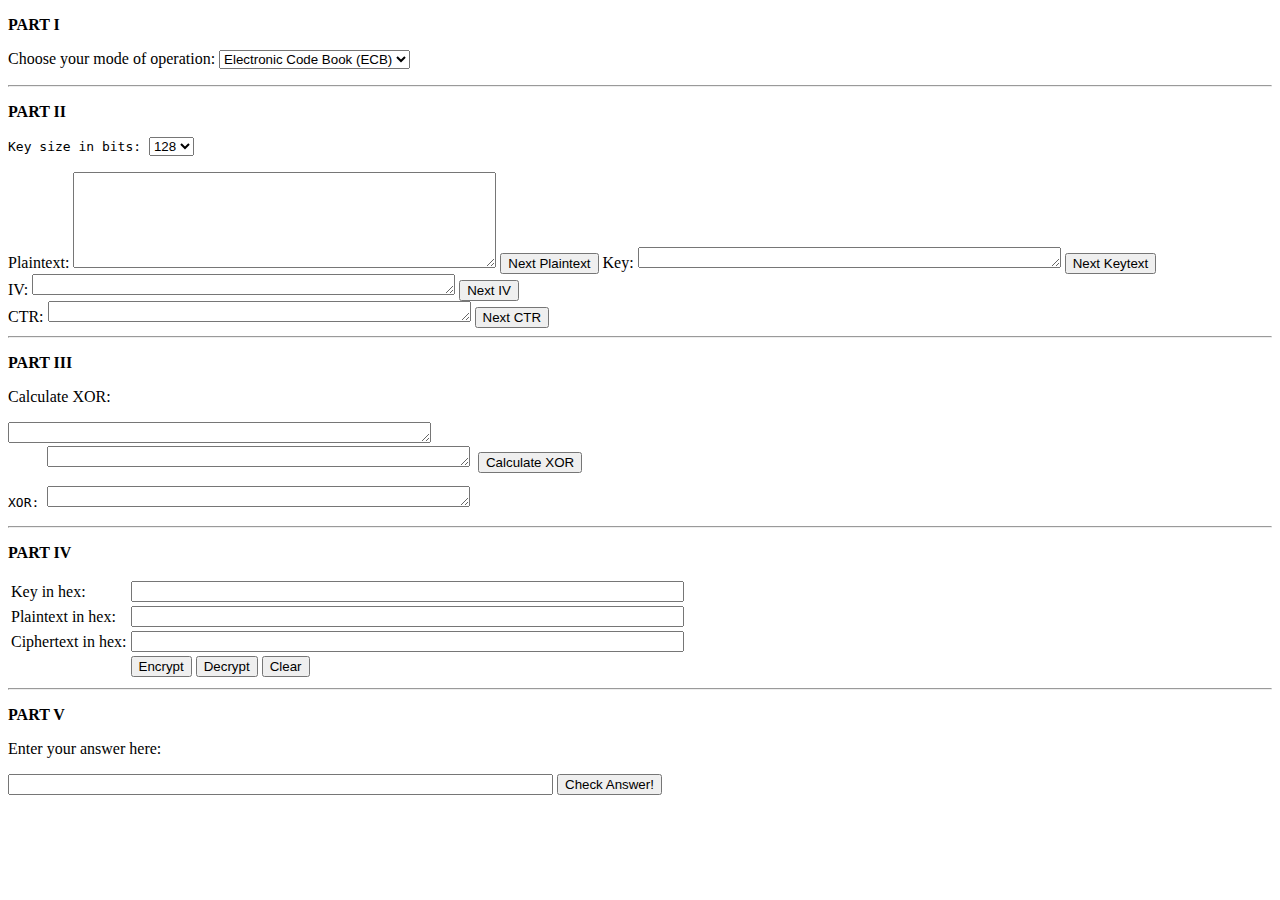
<file: simulation/index.html>
<!DOCTYPE html>
<html>
<head>
	<!-- Add CSS at the head of HTML file -->
    <link rel="stylesheet" href="./css/main.css">
</head>
<body>
		<!-- Your code goes here-->

<p><b>PART I</b></p>
                            <form name="aestest">
                                <p>Choose your mode of operation:
                                    <select id="select_mode" name="select_mode" onchange="selectMode();" size="1">
                                        <option selected="selected" value="ecb">Electronic Code Book (ECB)</option>
                                        <option value="cbc">Cipher Block Chaining</option>
                                        <option value="ofb">Output Feedback</option>
                                        <option value="ctr">Counter mode</option>
                                    </select>
                                </p>
                                <hr/>
                                <p><b>PART II</b></p>
                                <p></p><pre>Key size in bits: <select id="keySize" name="keySize"><option selected="selected" value="128">128</option><option value="192">192</option><option value="256">256</option></select></pre>
                                <p></p>
                                Plaintext:
                                <textarea cols="50" id="plainarea" name="plainarea" readonly="readonly" rows="6"></textarea>
                                <input name="changePlainText" onclick="nextPlainText()" type="button" value="Next Plaintext"/> Key:
                                <textarea cols="50" id="keyarea" name="keyarea" readonly="readonly" rows="1"></textarea>
                                <input name="changeKey" onclick="nextKey()" type="button" value="Next Keytext"/>
                                <div id="ivtext">
                                    IV:
                                    <textarea cols="50" id="iv" name="iv" readonly="readonly" rows="1"></textarea>
                                    <input name="changeIV" onclick="nextIV()" type="button" value="Next IV"/> </div>
                                <div id="ctrtext">
                                    CTR:
                                    <textarea cols="50" id="ctr" name="ctr" readonly="readonly" rows="1"></textarea>
                                    <input name="changeCTR" onclick="nextCTR()" type="button" value="Next CTR"/> </div>
                                <div id="calculateXor">
                                    <hr/>
                                    <p><b>PART III</b></p>
                                    <p>Calculate XOR:</p><pre><textarea cols="50" id="num1" name="num1" rows="1"></textarea>
     <textarea cols="50" id="num2" name="num2" rows="1"></textarea> <input name="calculateXOR" onclick="displayXOR()" type="button" value="Calculate XOR"/>
<p>XOR: <textarea cols="50" id="xor" name="xor" readonly="readonly" rows="1"></textarea></p></pre>
                                    <p></p>
                                </div>
                                <hr/>
                                <p><b>PART IV</b></p>
                                <table>
                                    <tbody>
                                        <tr>
                                            <td>Key in hex: </td>
                                            <td>
                                                <input name="key" size="66" type="text"/>
                                            </td>
                                        </tr>
                                        <tr>
                                            <td>Plaintext in hex: </td>
                                            <td>
                                                <input name="plaintext" size="66" type="text"/>
                                            </td>
                                        </tr>
                                        <tr>
                                            <td>Ciphertext in hex: </td>
                                            <td>
                                                <input name="ciphertext" size="66" type="text"/>
                                            </td>
                                        </tr>
                                        <tr>
                                            <td> </td>
                                            <td>
                                                <input onclick="doEncryption()" type="button" value="Encrypt"/>
                                                <input onclick="doDecryption()" type="button" value="Decrypt"/>
                                                <input type="reset" value="Clear"/>
                                            </td>
                                        </tr>
                                    </tbody>
                                </table>
                            </form>
                            <hr/>
                            <p><b>PART V</b></p>
                            <p>Enter your answer here:</p>
                            <p>
                                <input id="userans" size="65" type="text"/>
                                <input onclick="checkAnswer();" type="button" value="Check Answer!"/>
                            </p>


	<!-- Add JS at the bottom of HTML file --> 
        <script src="js/aes-enc.js" type="application/javascript"></script>
        <script src="js/aes-dec.js" type="application/javascript"></script>
        <script src="js/aes-test.js" type="application/javascript"></script>
        <script src="js/aes.js" type="application/javascript"></script>

<script src="../assets/js/iframeResize.js"></script></body>
</html>
</file>
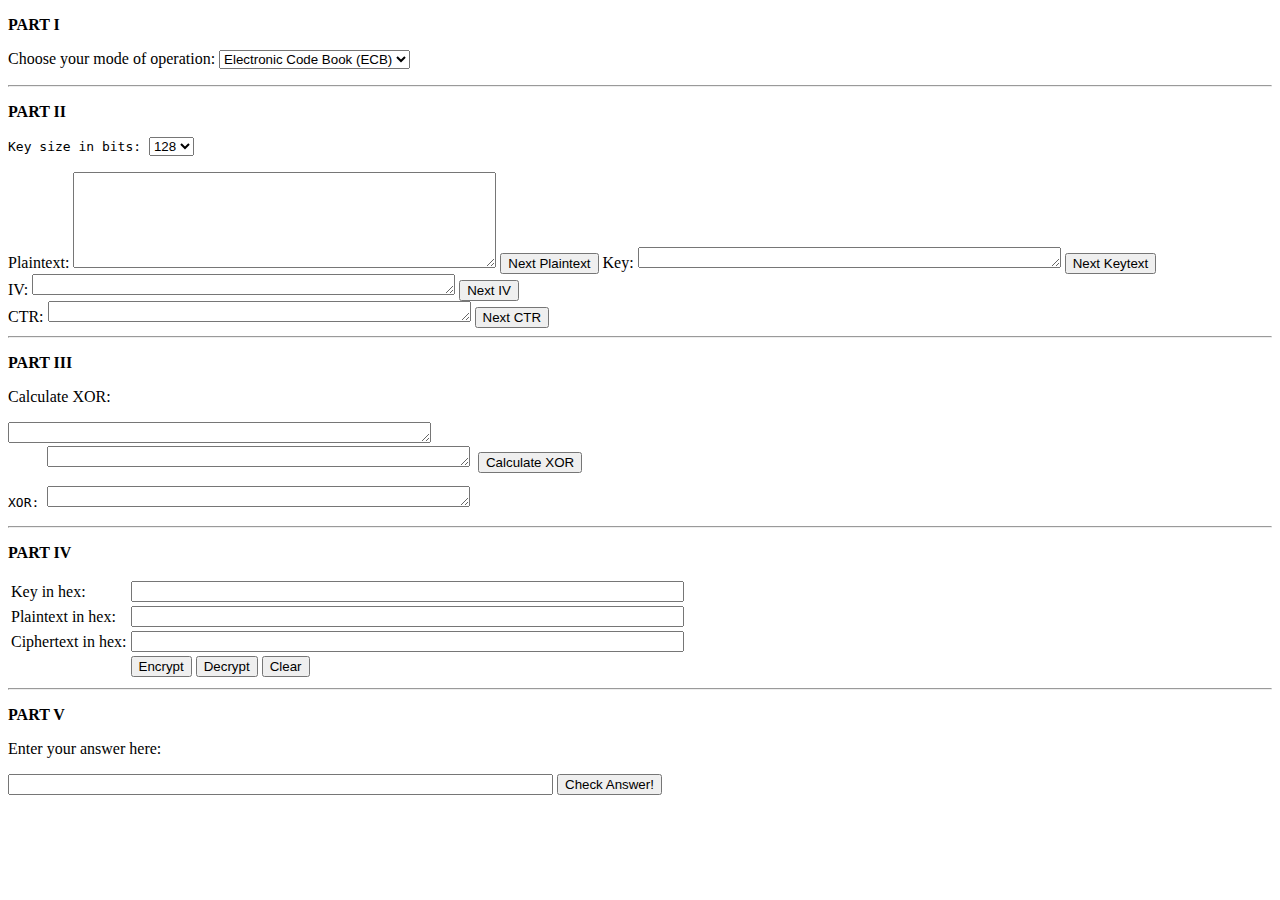
<file: experiment/simulation/index.html>
<!DOCTYPE html>
<html>
<head>
	<!-- Add CSS at the head of HTML file -->
    <link rel="stylesheet" href="./css/main.css">
</head>
<body>
		<!-- Your code goes here-->

<p><b>PART I</b></p>
                            <form name="aestest">
                                <p>Choose your mode of operation:
                                    <select id="select_mode" name="select_mode" onchange="selectMode();" size="1">
                                        <option selected="selected" value="ecb">Electronic Code Book (ECB)</option>
                                        <option value="cbc">Cipher Block Chaining</option>
                                        <option value="ofb">Output Feedback</option>
                                        <option value="ctr">Counter mode</option>
                                    </select>
                                </p>
                                <hr/>
                                <p><b>PART II</b></p>
                                <p></p><pre>Key size in bits: <select id="keySize" name="keySize"><option selected="selected" value="128">128</option><option value="192">192</option><option value="256">256</option></select></pre>
                                <p></p>
                                Plaintext:
                                <textarea cols="50" id="plainarea" name="plainarea" readonly="readonly" rows="6"></textarea>
                                <input name="changePlainText" onclick="nextPlainText()" type="button" value="Next Plaintext"/> Key:
                                <textarea cols="50" id="keyarea" name="keyarea" readonly="readonly" rows="1"></textarea>
                                <input name="changeKey" onclick="nextKey()" type="button" value="Next Keytext"/>
                                <div id="ivtext">
                                    IV:
                                    <textarea cols="50" id="iv" name="iv" readonly="readonly" rows="1"></textarea>
                                    <input name="changeIV" onclick="nextIV()" type="button" value="Next IV"/> </div>
                                <div id="ctrtext">
                                    CTR:
                                    <textarea cols="50" id="ctr" name="ctr" readonly="readonly" rows="1"></textarea>
                                    <input name="changeCTR" onclick="nextCTR()" type="button" value="Next CTR"/> </div>
                                <div id="calculateXor">
                                    <hr/>
                                    <p><b>PART III</b></p>
                                    <p>Calculate XOR:</p><pre><textarea cols="50" id="num1" name="num1" rows="1"></textarea>
     <textarea cols="50" id="num2" name="num2" rows="1"></textarea> <input name="calculateXOR" onclick="displayXOR()" type="button" value="Calculate XOR"/>
<p>XOR: <textarea cols="50" id="xor" name="xor" readonly="readonly" rows="1"></textarea></p></pre>
                                    <p></p>
                                </div>
                                <hr/>
                                <p><b>PART IV</b></p>
                                <table>
                                    <tbody>
                                        <tr>
                                            <td>Key in hex: </td>
                                            <td>
                                                <input name="key" size="66" type="text"/>
                                            </td>
                                        </tr>
                                        <tr>
                                            <td>Plaintext in hex: </td>
                                            <td>
                                                <input name="plaintext" size="66" type="text"/>
                                            </td>
                                        </tr>
                                        <tr>
                                            <td>Ciphertext in hex: </td>
                                            <td>
                                                <input name="ciphertext" size="66" type="text"/>
                                            </td>
                                        </tr>
                                        <tr>
                                            <td> </td>
                                            <td>
                                                <input onclick="doEncryption()" type="button" value="Encrypt"/>
                                                <input onclick="doDecryption()" type="button" value="Decrypt"/>
                                                <input type="reset" value="Clear"/>
                                            </td>
                                        </tr>
                                    </tbody>
                                </table>
                            </form>
                            <hr/>
                            <p><b>PART V</b></p>
                            <p>Enter your answer here:</p>
                            <p>
                                <input id="userans" size="65" type="text"/>
                                <input onclick="checkAnswer();" type="button" value="Check Answer!"/>
                            </p>


	<!-- Add JS at the bottom of HTML file --> 
        <script src="js/aes-enc.js" type="application/javascript"></script>
        <script src="js/aes-dec.js" type="application/javascript"></script>
        <script src="js/aes-test.js" type="application/javascript"></script>
        <script src="js/aes.js" type="application/javascript"></script>

</body>
</html>
</file>
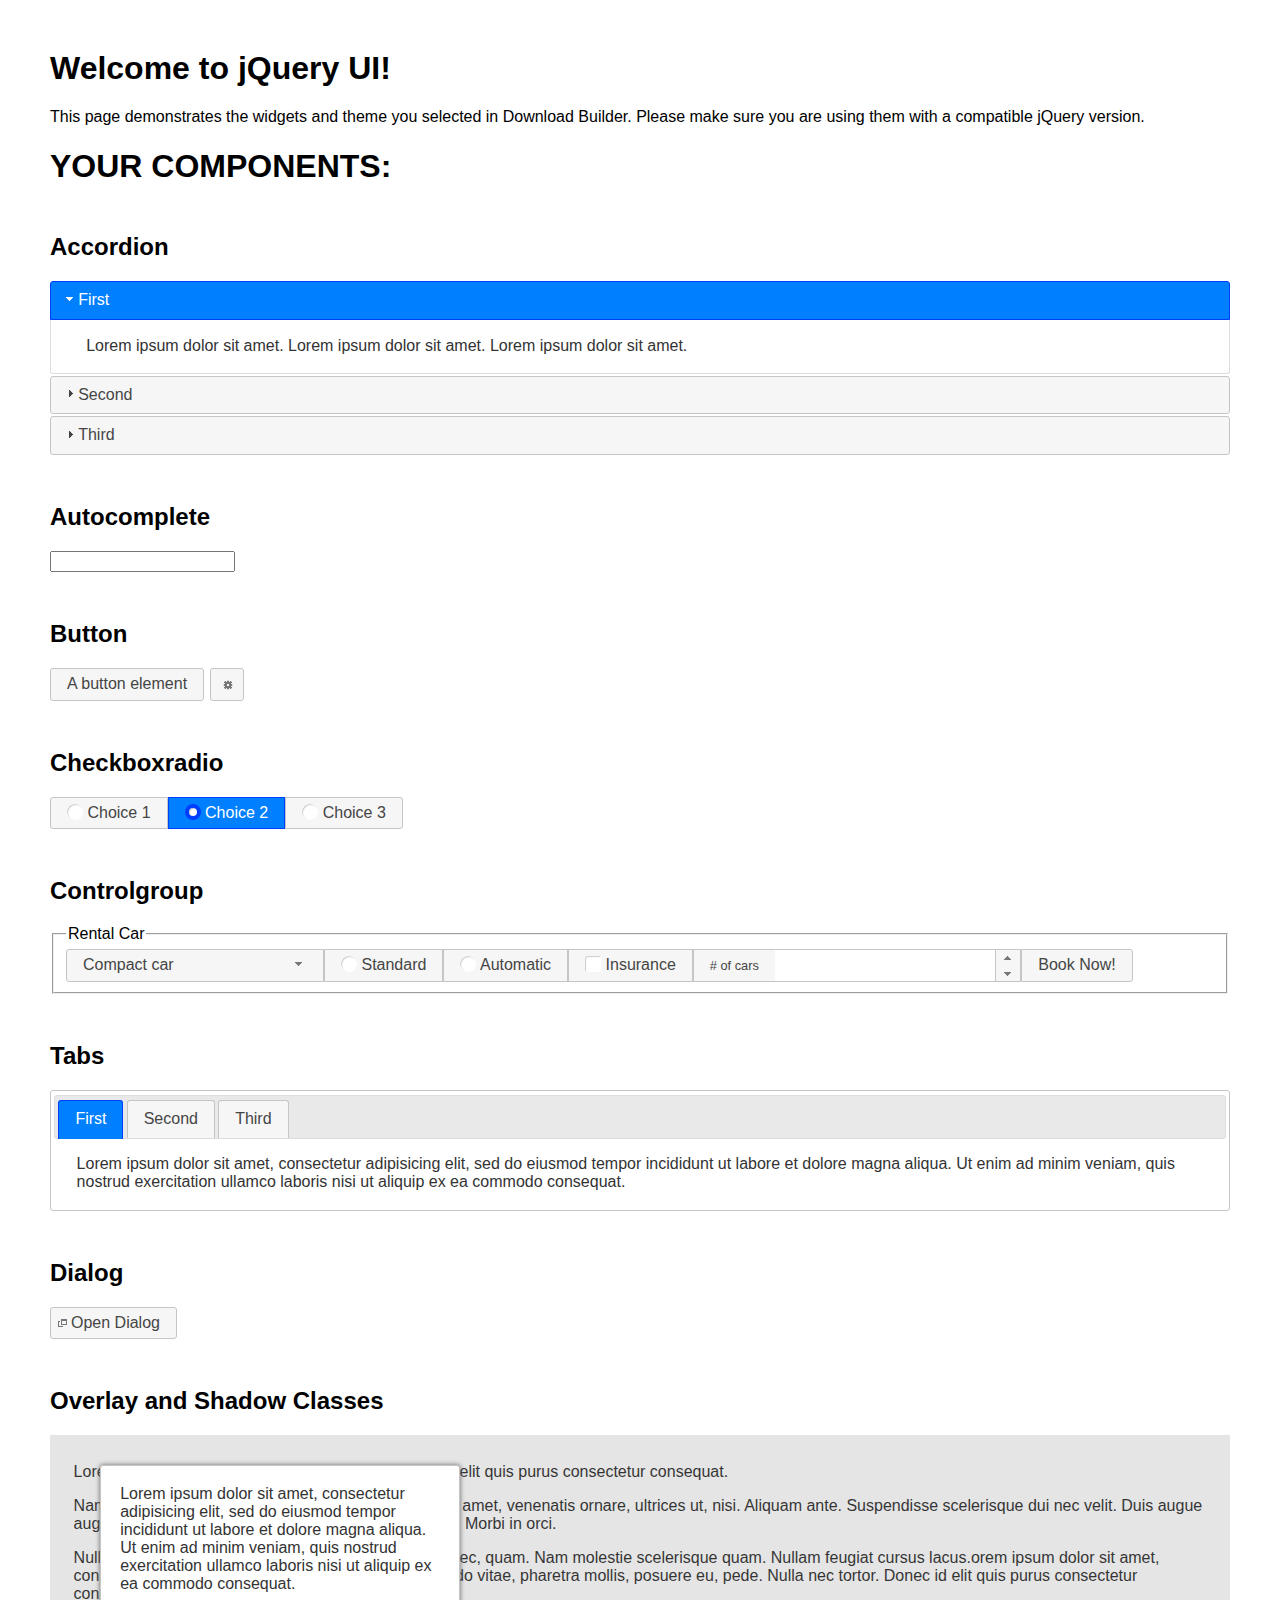
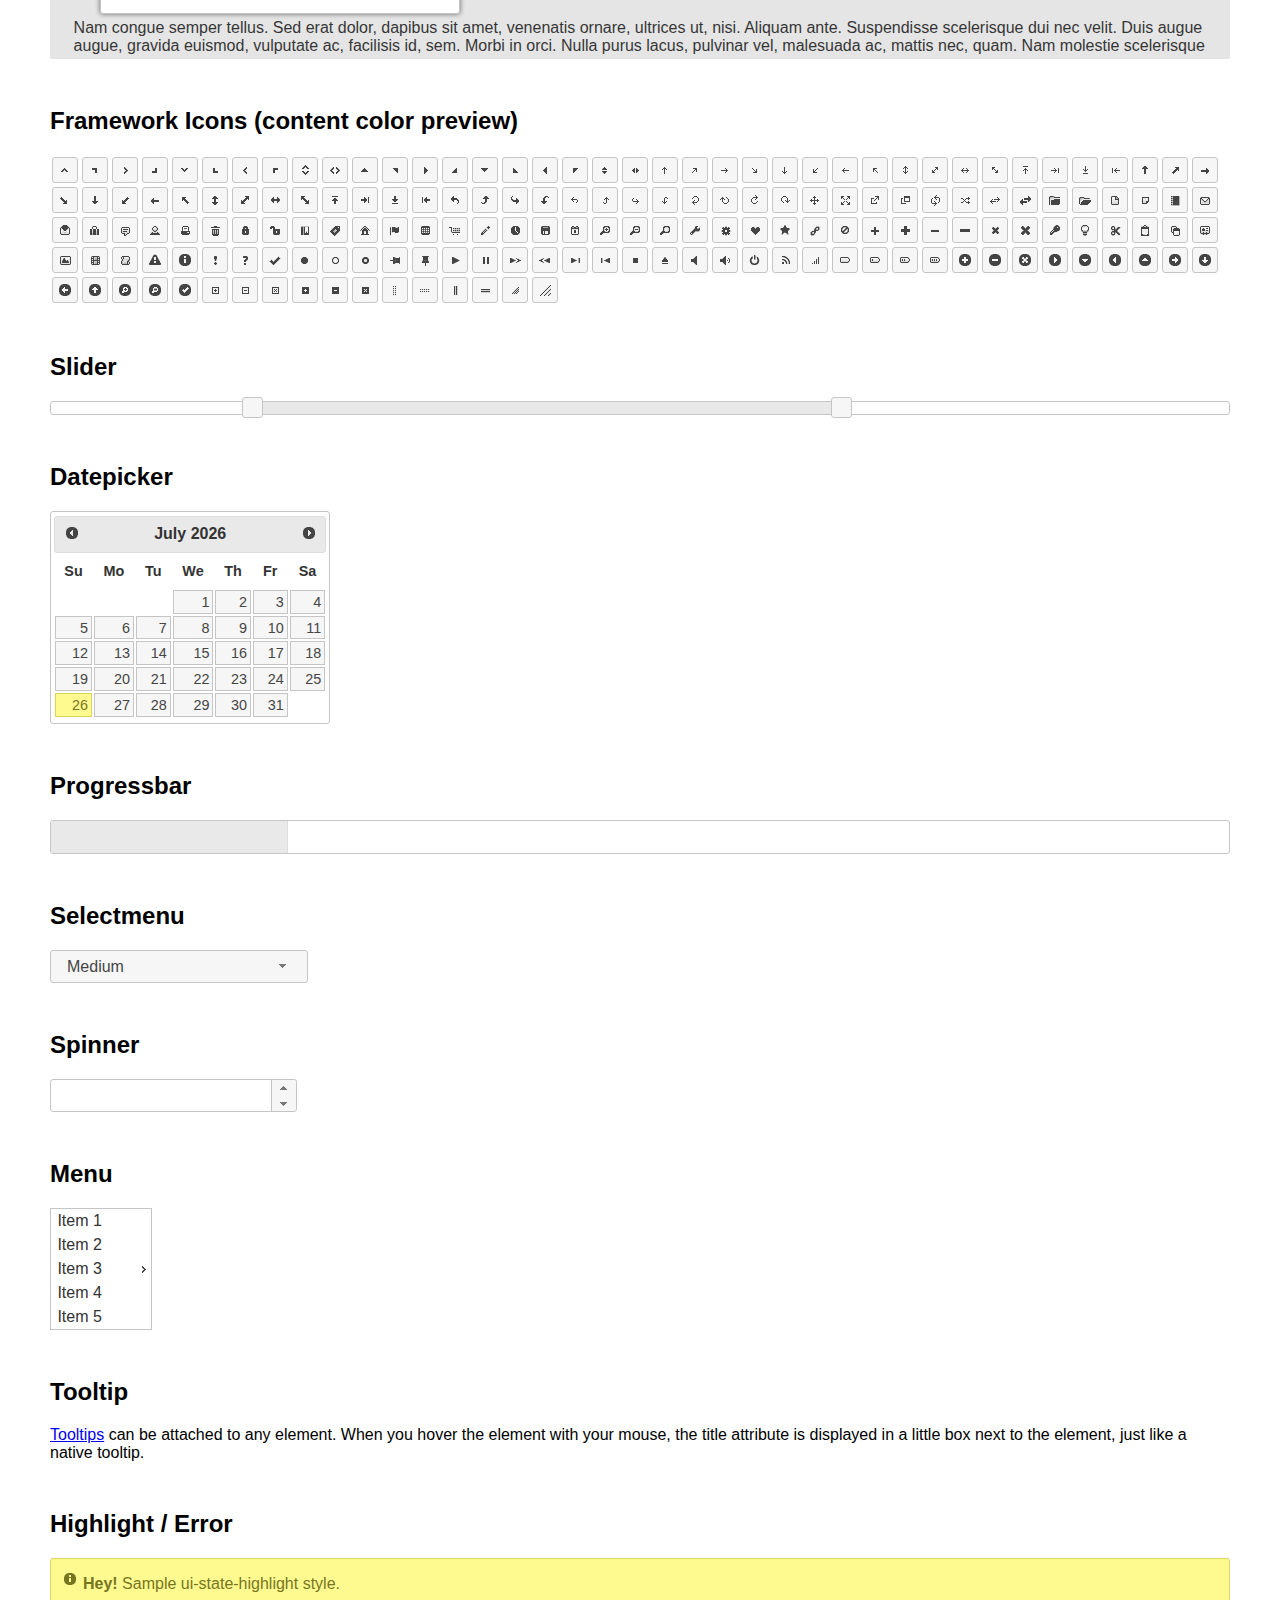
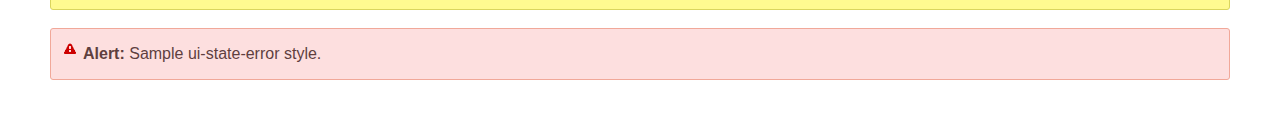
<file: assets/plugins/jquery-ui-1.12.1.custom/index.html>
<!doctype html>
<html lang="us">
<head>
	<meta charset="utf-8">
	<title>jQuery UI Example Page</title>
	<link href="jquery-ui.css" rel="stylesheet">
	<style>
	body{
		font-family: "Trebuchet MS", sans-serif;
		margin: 50px;
	}
	.demoHeaders {
		margin-top: 2em;
	}
	#dialog-link {
		padding: .4em 1em .4em 20px;
		text-decoration: none;
		position: relative;
	}
	#dialog-link span.ui-icon {
		margin: 0 5px 0 0;
		position: absolute;
		left: .2em;
		top: 50%;
		margin-top: -8px;
	}
	#icons {
		margin: 0;
		padding: 0;
	}
	#icons li {
		margin: 2px;
		position: relative;
		padding: 4px 0;
		cursor: pointer;
		float: left;
		list-style: none;
	}
	#icons span.ui-icon {
		float: left;
		margin: 0 4px;
	}
	.fakewindowcontain .ui-widget-overlay {
		position: absolute;
	}
	select {
		width: 200px;
	}
	</style>
</head>
<body>

<h1>Welcome to jQuery UI!</h1>

<div class="ui-widget">
	<p>This page demonstrates the widgets and theme you selected in Download Builder. Please make sure you are using them with a compatible jQuery version.</p>
</div>

<h1>YOUR COMPONENTS:</h1>


<!-- Accordion -->
<h2 class="demoHeaders">Accordion</h2>
<div id="accordion">
	<h3>First</h3>
	<div>Lorem ipsum dolor sit amet. Lorem ipsum dolor sit amet. Lorem ipsum dolor sit amet.</div>
	<h3>Second</h3>
	<div>Phasellus mattis tincidunt nibh.</div>
	<h3>Third</h3>
	<div>Nam dui erat, auctor a, dignissim quis.</div>
</div>



<!-- Autocomplete -->
<h2 class="demoHeaders">Autocomplete</h2>
<div>
	<input id="autocomplete" title="type &quot;a&quot;">
</div>



<!-- Button -->
<h2 class="demoHeaders">Button</h2>
<button id="button">A button element</button>
<button id="button-icon">An icon-only button</button>



<!-- Checkboxradio -->
<h2 class="demoHeaders">Checkboxradio</h2>
<form style="margin-top: 1em;">
	<div id="radioset">
		<input type="radio" id="radio1" name="radio"><label for="radio1">Choice 1</label>
		<input type="radio" id="radio2" name="radio" checked="checked"><label for="radio2">Choice 2</label>
		<input type="radio" id="radio3" name="radio"><label for="radio3">Choice 3</label>
	</div>
</form>



<!-- Controlgroup -->
<h2 class="demoHeaders">Controlgroup</h2>
<fieldset>
	<legend>Rental Car</legend>
	<div id="controlgroup">
		<select id="car-type">
			<option>Compact car</option>
			<option>Midsize car</option>
			<option>Full size car</option>
			<option>SUV</option>
			<option>Luxury</option>
			<option>Truck</option>
			<option>Van</option>
		</select>
		<label for="transmission-standard">Standard</label>
		<input type="radio" name="transmission" id="transmission-standard">
		<label for="transmission-automatic">Automatic</label>
		<input type="radio" name="transmission" id="transmission-automatic">
		<label for="insurance">Insurance</label>
		<input type="checkbox" name="insurance" id="insurance">
		<label for="horizontal-spinner" class="ui-controlgroup-label"># of cars</label>
		<input id="horizontal-spinner" class="ui-spinner-input">
		<button>Book Now!</button>
	</div>
</fieldset>



<!-- Tabs -->
<h2 class="demoHeaders">Tabs</h2>
<div id="tabs">
	<ul>
		<li><a href="#tabs-1">First</a></li>
		<li><a href="#tabs-2">Second</a></li>
		<li><a href="#tabs-3">Third</a></li>
	</ul>
	<div id="tabs-1">Lorem ipsum dolor sit amet, consectetur adipisicing elit, sed do eiusmod tempor incididunt ut labore et dolore magna aliqua. Ut enim ad minim veniam, quis nostrud exercitation ullamco laboris nisi ut aliquip ex ea commodo consequat.</div>
	<div id="tabs-2">Phasellus mattis tincidunt nibh. Cras orci urna, blandit id, pretium vel, aliquet ornare, felis. Maecenas scelerisque sem non nisl. Fusce sed lorem in enim dictum bibendum.</div>
	<div id="tabs-3">Nam dui erat, auctor a, dignissim quis, sollicitudin eu, felis. Pellentesque nisi urna, interdum eget, sagittis et, consequat vestibulum, lacus. Mauris porttitor ullamcorper augue.</div>
</div>



<h2 class="demoHeaders">Dialog</h2>
<p>
	<button id="dialog-link" class="ui-button ui-corner-all ui-widget">
		<span class="ui-icon ui-icon-newwin"></span>Open Dialog
	</button>
</p>

<h2 class="demoHeaders">Overlay and Shadow Classes</h2>
<div style="position: relative; width: 96%; height: 200px; padding:1% 2%; overflow:hidden;" class="fakewindowcontain">
	<p>Lorem ipsum dolor sit amet,  Nulla nec tortor. Donec id elit quis purus consectetur consequat. </p><p>Nam congue semper tellus. Sed erat dolor, dapibus sit amet, venenatis ornare, ultrices ut, nisi. Aliquam ante. Suspendisse scelerisque dui nec velit. Duis augue augue, gravida euismod, vulputate ac, facilisis id, sem. Morbi in orci. </p><p>Nulla purus lacus, pulvinar vel, malesuada ac, mattis nec, quam. Nam molestie scelerisque quam. Nullam feugiat cursus lacus.orem ipsum dolor sit amet, consectetur adipiscing elit. Donec libero risus, commodo vitae, pharetra mollis, posuere eu, pede. Nulla nec tortor. Donec id elit quis purus consectetur consequat. </p><p>Nam congue semper tellus. Sed erat dolor, dapibus sit amet, venenatis ornare, ultrices ut, nisi. Aliquam ante. Suspendisse scelerisque dui nec velit. Duis augue augue, gravida euismod, vulputate ac, facilisis id, sem. Morbi in orci. Nulla purus lacus, pulvinar vel, malesuada ac, mattis nec, quam. Nam molestie scelerisque quam. </p><p>Nullam feugiat cursus lacus.orem ipsum dolor sit amet, consectetur adipiscing elit. Donec libero risus, commodo vitae, pharetra mollis, posuere eu, pede. Nulla nec tortor. Donec id elit quis purus consectetur consequat. Nam congue semper tellus. Sed erat dolor, dapibus sit amet, venenatis ornare, ultrices ut, nisi. Aliquam ante. </p><p>Suspendisse scelerisque dui nec velit. Duis augue augue, gravida euismod, vulputate ac, facilisis id, sem. Morbi in orci. Nulla purus lacus, pulvinar vel, malesuada ac, mattis nec, quam. Nam molestie scelerisque quam. Nullam feugiat cursus lacus.orem ipsum dolor sit amet, consectetur adipiscing elit. Donec libero risus, commodo vitae, pharetra mollis, posuere eu, pede. Nulla nec tortor. Donec id elit quis purus consectetur consequat. Nam congue semper tellus. Sed erat dolor, dapibus sit amet, venenatis ornare, ultrices ut, nisi. </p>

	<!-- ui-dialog -->
	<div class="ui-widget-overlay ui-front"></div>
	<div style="position: absolute; width: 320px; left: 50px; top: 30px; padding: 1.2em" class="ui-widget ui-front ui-widget-content ui-corner-all ui-widget-shadow">
		Lorem ipsum dolor sit amet, consectetur adipisicing elit, sed do eiusmod tempor incididunt ut labore et dolore magna aliqua. Ut enim ad minim veniam, quis nostrud exercitation ullamco laboris nisi ut aliquip ex ea commodo consequat.
	</div>

</div>

<!-- ui-dialog -->
<div id="dialog" title="Dialog Title">
	<p>Lorem ipsum dolor sit amet, consectetur adipisicing elit, sed do eiusmod tempor incididunt ut labore et dolore magna aliqua. Ut enim ad minim veniam, quis nostrud exercitation ullamco laboris nisi ut aliquip ex ea commodo consequat.</p>
</div>



<h2 class="demoHeaders">Framework Icons (content color preview)</h2>
<ul id="icons" class="ui-widget ui-helper-clearfix">
	<li class="ui-state-default ui-corner-all" title=".ui-icon-caret-1-n"><span class="ui-icon ui-icon-caret-1-n"></span></li>
	<li class="ui-state-default ui-corner-all" title=".ui-icon-caret-1-ne"><span class="ui-icon ui-icon-caret-1-ne"></span></li>
	<li class="ui-state-default ui-corner-all" title=".ui-icon-caret-1-e"><span class="ui-icon ui-icon-caret-1-e"></span></li>
	<li class="ui-state-default ui-corner-all" title=".ui-icon-caret-1-se"><span class="ui-icon ui-icon-caret-1-se"></span></li>
	<li class="ui-state-default ui-corner-all" title=".ui-icon-caret-1-s"><span class="ui-icon ui-icon-caret-1-s"></span></li>
	<li class="ui-state-default ui-corner-all" title=".ui-icon-caret-1-sw"><span class="ui-icon ui-icon-caret-1-sw"></span></li>
	<li class="ui-state-default ui-corner-all" title=".ui-icon-caret-1-w"><span class="ui-icon ui-icon-caret-1-w"></span></li>
	<li class="ui-state-default ui-corner-all" title=".ui-icon-caret-1-nw"><span class="ui-icon ui-icon-caret-1-nw"></span></li>
	<li class="ui-state-default ui-corner-all" title=".ui-icon-caret-2-n-s"><span class="ui-icon ui-icon-caret-2-n-s"></span></li>
	<li class="ui-state-default ui-corner-all" title=".ui-icon-caret-2-e-w"><span class="ui-icon ui-icon-caret-2-e-w"></span></li>
	<li class="ui-state-default ui-corner-all" title=".ui-icon-triangle-1-n"><span class="ui-icon ui-icon-triangle-1-n"></span></li>
	<li class="ui-state-default ui-corner-all" title=".ui-icon-triangle-1-ne"><span class="ui-icon ui-icon-triangle-1-ne"></span></li>
	<li class="ui-state-default ui-corner-all" title=".ui-icon-triangle-1-e"><span class="ui-icon ui-icon-triangle-1-e"></span></li>
	<li class="ui-state-default ui-corner-all" title=".ui-icon-triangle-1-se"><span class="ui-icon ui-icon-triangle-1-se"></span></li>
	<li class="ui-state-default ui-corner-all" title=".ui-icon-triangle-1-s"><span class="ui-icon ui-icon-triangle-1-s"></span></li>
	<li class="ui-state-default ui-corner-all" title=".ui-icon-triangle-1-sw"><span class="ui-icon ui-icon-triangle-1-sw"></span></li>
	<li class="ui-state-default ui-corner-all" title=".ui-icon-triangle-1-w"><span class="ui-icon ui-icon-triangle-1-w"></span></li>
	<li class="ui-state-default ui-corner-all" title=".ui-icon-triangle-1-nw"><span class="ui-icon ui-icon-triangle-1-nw"></span></li>
	<li class="ui-state-default ui-corner-all" title=".ui-icon-triangle-2-n-s"><span class="ui-icon ui-icon-triangle-2-n-s"></span></li>
	<li class="ui-state-default ui-corner-all" title=".ui-icon-triangle-2-e-w"><span class="ui-icon ui-icon-triangle-2-e-w"></span></li>
	<li class="ui-state-default ui-corner-all" title=".ui-icon-arrow-1-n"><span class="ui-icon ui-icon-arrow-1-n"></span></li>
	<li class="ui-state-default ui-corner-all" title=".ui-icon-arrow-1-ne"><span class="ui-icon ui-icon-arrow-1-ne"></span></li>
	<li class="ui-state-default ui-corner-all" title=".ui-icon-arrow-1-e"><span class="ui-icon ui-icon-arrow-1-e"></span></li>
	<li class="ui-state-default ui-corner-all" title=".ui-icon-arrow-1-se"><span class="ui-icon ui-icon-arrow-1-se"></span></li>
	<li class="ui-state-default ui-corner-all" title=".ui-icon-arrow-1-s"><span class="ui-icon ui-icon-arrow-1-s"></span></li>
	<li class="ui-state-default ui-corner-all" title=".ui-icon-arrow-1-sw"><span class="ui-icon ui-icon-arrow-1-sw"></span></li>
	<li class="ui-state-default ui-corner-all" title=".ui-icon-arrow-1-w"><span class="ui-icon ui-icon-arrow-1-w"></span></li>
	<li class="ui-state-default ui-corner-all" title=".ui-icon-arrow-1-nw"><span class="ui-icon ui-icon-arrow-1-nw"></span></li>
	<li class="ui-state-default ui-corner-all" title=".ui-icon-arrow-2-n-s"><span class="ui-icon ui-icon-arrow-2-n-s"></span></li>
	<li class="ui-state-default ui-corner-all" title=".ui-icon-arrow-2-ne-sw"><span class="ui-icon ui-icon-arrow-2-ne-sw"></span></li>
	<li class="ui-state-default ui-corner-all" title=".ui-icon-arrow-2-e-w"><span class="ui-icon ui-icon-arrow-2-e-w"></span></li>
	<li class="ui-state-default ui-corner-all" title=".ui-icon-arrow-2-se-nw"><span class="ui-icon ui-icon-arrow-2-se-nw"></span></li>
	<li class="ui-state-default ui-corner-all" title=".ui-icon-arrowstop-1-n"><span class="ui-icon ui-icon-arrowstop-1-n"></span></li>
	<li class="ui-state-default ui-corner-all" title=".ui-icon-arrowstop-1-e"><span class="ui-icon ui-icon-arrowstop-1-e"></span></li>
	<li class="ui-state-default ui-corner-all" title=".ui-icon-arrowstop-1-s"><span class="ui-icon ui-icon-arrowstop-1-s"></span></li>
	<li class="ui-state-default ui-corner-all" title=".ui-icon-arrowstop-1-w"><span class="ui-icon ui-icon-arrowstop-1-w"></span></li>
	<li class="ui-state-default ui-corner-all" title=".ui-icon-arrowthick-1-n"><span class="ui-icon ui-icon-arrowthick-1-n"></span></li>
	<li class="ui-state-default ui-corner-all" title=".ui-icon-arrowthick-1-ne"><span class="ui-icon ui-icon-arrowthick-1-ne"></span></li>
	<li class="ui-state-default ui-corner-all" title=".ui-icon-arrowthick-1-e"><span class="ui-icon ui-icon-arrowthick-1-e"></span></li>
	<li class="ui-state-default ui-corner-all" title=".ui-icon-arrowthick-1-se"><span class="ui-icon ui-icon-arrowthick-1-se"></span></li>
	<li class="ui-state-default ui-corner-all" title=".ui-icon-arrowthick-1-s"><span class="ui-icon ui-icon-arrowthick-1-s"></span></li>
	<li class="ui-state-default ui-corner-all" title=".ui-icon-arrowthick-1-sw"><span class="ui-icon ui-icon-arrowthick-1-sw"></span></li>
	<li class="ui-state-default ui-corner-all" title=".ui-icon-arrowthick-1-w"><span class="ui-icon ui-icon-arrowthick-1-w"></span></li>
	<li class="ui-state-default ui-corner-all" title=".ui-icon-arrowthick-1-nw"><span class="ui-icon ui-icon-arrowthick-1-nw"></span></li>
	<li class="ui-state-default ui-corner-all" title=".ui-icon-arrowthick-2-n-s"><span class="ui-icon ui-icon-arrowthick-2-n-s"></span></li>
	<li class="ui-state-default ui-corner-all" title=".ui-icon-arrowthick-2-ne-sw"><span class="ui-icon ui-icon-arrowthick-2-ne-sw"></span></li>
	<li class="ui-state-default ui-corner-all" title=".ui-icon-arrowthick-2-e-w"><span class="ui-icon ui-icon-arrowthick-2-e-w"></span></li>
	<li class="ui-state-default ui-corner-all" title=".ui-icon-arrowthick-2-se-nw"><span class="ui-icon ui-icon-arrowthick-2-se-nw"></span></li>
	<li class="ui-state-default ui-corner-all" title=".ui-icon-arrowthickstop-1-n"><span class="ui-icon ui-icon-arrowthickstop-1-n"></span></li>
	<li class="ui-state-default ui-corner-all" title=".ui-icon-arrowthickstop-1-e"><span class="ui-icon ui-icon-arrowthickstop-1-e"></span></li>
	<li class="ui-state-default ui-corner-all" title=".ui-icon-arrowthickstop-1-s"><span class="ui-icon ui-icon-arrowthickstop-1-s"></span></li>
	<li class="ui-state-default ui-corner-all" title=".ui-icon-arrowthickstop-1-w"><span class="ui-icon ui-icon-arrowthickstop-1-w"></span></li>
	<li class="ui-state-default ui-corner-all" title=".ui-icon-arrowreturnthick-1-w"><span class="ui-icon ui-icon-arrowreturnthick-1-w"></span></li>
	<li class="ui-state-default ui-corner-all" title=".ui-icon-arrowreturnthick-1-n"><span class="ui-icon ui-icon-arrowreturnthick-1-n"></span></li>
	<li class="ui-state-default ui-corner-all" title=".ui-icon-arrowreturnthick-1-e"><span class="ui-icon ui-icon-arrowreturnthick-1-e"></span></li>
	<li class="ui-state-default ui-corner-all" title=".ui-icon-arrowreturnthick-1-s"><span class="ui-icon ui-icon-arrowreturnthick-1-s"></span></li>
	<li class="ui-state-default ui-corner-all" title=".ui-icon-arrowreturn-1-w"><span class="ui-icon ui-icon-arrowreturn-1-w"></span></li>
	<li class="ui-state-default ui-corner-all" title=".ui-icon-arrowreturn-1-n"><span class="ui-icon ui-icon-arrowreturn-1-n"></span></li>
	<li class="ui-state-default ui-corner-all" title=".ui-icon-arrowreturn-1-e"><span class="ui-icon ui-icon-arrowreturn-1-e"></span></li>
	<li class="ui-state-default ui-corner-all" title=".ui-icon-arrowreturn-1-s"><span class="ui-icon ui-icon-arrowreturn-1-s"></span></li>
	<li class="ui-state-default ui-corner-all" title=".ui-icon-arrowrefresh-1-w"><span class="ui-icon ui-icon-arrowrefresh-1-w"></span></li>
	<li class="ui-state-default ui-corner-all" title=".ui-icon-arrowrefresh-1-n"><span class="ui-icon ui-icon-arrowrefresh-1-n"></span></li>
	<li class="ui-state-default ui-corner-all" title=".ui-icon-arrowrefresh-1-e"><span class="ui-icon ui-icon-arrowrefresh-1-e"></span></li>
	<li class="ui-state-default ui-corner-all" title=".ui-icon-arrowrefresh-1-s"><span class="ui-icon ui-icon-arrowrefresh-1-s"></span></li>
	<li class="ui-state-default ui-corner-all" title=".ui-icon-arrow-4"><span class="ui-icon ui-icon-arrow-4"></span></li>
	<li class="ui-state-default ui-corner-all" title=".ui-icon-arrow-4-diag"><span class="ui-icon ui-icon-arrow-4-diag"></span></li>
	<li class="ui-state-default ui-corner-all" title=".ui-icon-extlink"><span class="ui-icon ui-icon-extlink"></span></li>
	<li class="ui-state-default ui-corner-all" title=".ui-icon-newwin"><span class="ui-icon ui-icon-newwin"></span></li>
	<li class="ui-state-default ui-corner-all" title=".ui-icon-refresh"><span class="ui-icon ui-icon-refresh"></span></li>
	<li class="ui-state-default ui-corner-all" title=".ui-icon-shuffle"><span class="ui-icon ui-icon-shuffle"></span></li>
	<li class="ui-state-default ui-corner-all" title=".ui-icon-transfer-e-w"><span class="ui-icon ui-icon-transfer-e-w"></span></li>
	<li class="ui-state-default ui-corner-all" title=".ui-icon-transferthick-e-w"><span class="ui-icon ui-icon-transferthick-e-w"></span></li>
	<li class="ui-state-default ui-corner-all" title=".ui-icon-folder-collapsed"><span class="ui-icon ui-icon-folder-collapsed"></span></li>
	<li class="ui-state-default ui-corner-all" title=".ui-icon-folder-open"><span class="ui-icon ui-icon-folder-open"></span></li>
	<li class="ui-state-default ui-corner-all" title=".ui-icon-document"><span class="ui-icon ui-icon-document"></span></li>
	<li class="ui-state-default ui-corner-all" title=".ui-icon-document-b"><span class="ui-icon ui-icon-document-b"></span></li>
	<li class="ui-state-default ui-corner-all" title=".ui-icon-note"><span class="ui-icon ui-icon-note"></span></li>
	<li class="ui-state-default ui-corner-all" title=".ui-icon-mail-closed"><span class="ui-icon ui-icon-mail-closed"></span></li>
	<li class="ui-state-default ui-corner-all" title=".ui-icon-mail-open"><span class="ui-icon ui-icon-mail-open"></span></li>
	<li class="ui-state-default ui-corner-all" title=".ui-icon-suitcase"><span class="ui-icon ui-icon-suitcase"></span></li>
	<li class="ui-state-default ui-corner-all" title=".ui-icon-comment"><span class="ui-icon ui-icon-comment"></span></li>
	<li class="ui-state-default ui-corner-all" title=".ui-icon-person"><span class="ui-icon ui-icon-person"></span></li>
	<li class="ui-state-default ui-corner-all" title=".ui-icon-print"><span class="ui-icon ui-icon-print"></span></li>
	<li class="ui-state-default ui-corner-all" title=".ui-icon-trash"><span class="ui-icon ui-icon-trash"></span></li>
	<li class="ui-state-default ui-corner-all" title=".ui-icon-locked"><span class="ui-icon ui-icon-locked"></span></li>
	<li class="ui-state-default ui-corner-all" title=".ui-icon-unlocked"><span class="ui-icon ui-icon-unlocked"></span></li>
	<li class="ui-state-default ui-corner-all" title=".ui-icon-bookmark"><span class="ui-icon ui-icon-bookmark"></span></li>
	<li class="ui-state-default ui-corner-all" title=".ui-icon-tag"><span class="ui-icon ui-icon-tag"></span></li>
	<li class="ui-state-default ui-corner-all" title=".ui-icon-home"><span class="ui-icon ui-icon-home"></span></li>
	<li class="ui-state-default ui-corner-all" title=".ui-icon-flag"><span class="ui-icon ui-icon-flag"></span></li>
	<li class="ui-state-default ui-corner-all" title=".ui-icon-calculator"><span class="ui-icon ui-icon-calculator"></span></li>
	<li class="ui-state-default ui-corner-all" title=".ui-icon-cart"><span class="ui-icon ui-icon-cart"></span></li>
	<li class="ui-state-default ui-corner-all" title=".ui-icon-pencil"><span class="ui-icon ui-icon-pencil"></span></li>
	<li class="ui-state-default ui-corner-all" title=".ui-icon-clock"><span class="ui-icon ui-icon-clock"></span></li>
	<li class="ui-state-default ui-corner-all" title=".ui-icon-disk"><span class="ui-icon ui-icon-disk"></span></li>
	<li class="ui-state-default ui-corner-all" title=".ui-icon-calendar"><span class="ui-icon ui-icon-calendar"></span></li>
	<li class="ui-state-default ui-corner-all" title=".ui-icon-zoomin"><span class="ui-icon ui-icon-zoomin"></span></li>
	<li class="ui-state-default ui-corner-all" title=".ui-icon-zoomout"><span class="ui-icon ui-icon-zoomout"></span></li>
	<li class="ui-state-default ui-corner-all" title=".ui-icon-search"><span class="ui-icon ui-icon-search"></span></li>
	<li class="ui-state-default ui-corner-all" title=".ui-icon-wrench"><span class="ui-icon ui-icon-wrench"></span></li>
	<li class="ui-state-default ui-corner-all" title=".ui-icon-gear"><span class="ui-icon ui-icon-gear"></span></li>
	<li class="ui-state-default ui-corner-all" title=".ui-icon-heart"><span class="ui-icon ui-icon-heart"></span></li>
	<li class="ui-state-default ui-corner-all" title=".ui-icon-star"><span class="ui-icon ui-icon-star"></span></li>
	<li class="ui-state-default ui-corner-all" title=".ui-icon-link"><span class="ui-icon ui-icon-link"></span></li>
	<li class="ui-state-default ui-corner-all" title=".ui-icon-cancel"><span class="ui-icon ui-icon-cancel"></span></li>
	<li class="ui-state-default ui-corner-all" title=".ui-icon-plus"><span class="ui-icon ui-icon-plus"></span></li>
	<li class="ui-state-default ui-corner-all" title=".ui-icon-plusthick"><span class="ui-icon ui-icon-plusthick"></span></li>
	<li class="ui-state-default ui-corner-all" title=".ui-icon-minus"><span class="ui-icon ui-icon-minus"></span></li>
	<li class="ui-state-default ui-corner-all" title=".ui-icon-minusthick"><span class="ui-icon ui-icon-minusthick"></span></li>
	<li class="ui-state-default ui-corner-all" title=".ui-icon-close"><span class="ui-icon ui-icon-close"></span></li>
	<li class="ui-state-default ui-corner-all" title=".ui-icon-closethick"><span class="ui-icon ui-icon-closethick"></span></li>
	<li class="ui-state-default ui-corner-all" title=".ui-icon-key"><span class="ui-icon ui-icon-key"></span></li>
	<li class="ui-state-default ui-corner-all" title=".ui-icon-lightbulb"><span class="ui-icon ui-icon-lightbulb"></span></li>
	<li class="ui-state-default ui-corner-all" title=".ui-icon-scissors"><span class="ui-icon ui-icon-scissors"></span></li>
	<li class="ui-state-default ui-corner-all" title=".ui-icon-clipboard"><span class="ui-icon ui-icon-clipboard"></span></li>
	<li class="ui-state-default ui-corner-all" title=".ui-icon-copy"><span class="ui-icon ui-icon-copy"></span></li>
	<li class="ui-state-default ui-corner-all" title=".ui-icon-contact"><span class="ui-icon ui-icon-contact"></span></li>
	<li class="ui-state-default ui-corner-all" title=".ui-icon-image"><span class="ui-icon ui-icon-image"></span></li>
	<li class="ui-state-default ui-corner-all" title=".ui-icon-video"><span class="ui-icon ui-icon-video"></span></li>
	<li class="ui-state-default ui-corner-all" title=".ui-icon-script"><span class="ui-icon ui-icon-script"></span></li>
	<li class="ui-state-default ui-corner-all" title=".ui-icon-alert"><span class="ui-icon ui-icon-alert"></span></li>
	<li class="ui-state-default ui-corner-all" title=".ui-icon-info"><span class="ui-icon ui-icon-info"></span></li>
	<li class="ui-state-default ui-corner-all" title=".ui-icon-notice"><span class="ui-icon ui-icon-notice"></span></li>
	<li class="ui-state-default ui-corner-all" title=".ui-icon-help"><span class="ui-icon ui-icon-help"></span></li>
	<li class="ui-state-default ui-corner-all" title=".ui-icon-check"><span class="ui-icon ui-icon-check"></span></li>
	<li class="ui-state-default ui-corner-all" title=".ui-icon-bullet"><span class="ui-icon ui-icon-bullet"></span></li>
	<li class="ui-state-default ui-corner-all" title=".ui-icon-radio-off"><span class="ui-icon ui-icon-radio-off"></span></li>
	<li class="ui-state-default ui-corner-all" title=".ui-icon-radio-on"><span class="ui-icon ui-icon-radio-on"></span></li>
	<li class="ui-state-default ui-corner-all" title=".ui-icon-pin-w"><span class="ui-icon ui-icon-pin-w"></span></li>
	<li class="ui-state-default ui-corner-all" title=".ui-icon-pin-s"><span class="ui-icon ui-icon-pin-s"></span></li>
	<li class="ui-state-default ui-corner-all" title=".ui-icon-play"><span class="ui-icon ui-icon-play"></span></li>
	<li class="ui-state-default ui-corner-all" title=".ui-icon-pause"><span class="ui-icon ui-icon-pause"></span></li>
	<li class="ui-state-default ui-corner-all" title=".ui-icon-seek-next"><span class="ui-icon ui-icon-seek-next"></span></li>
	<li class="ui-state-default ui-corner-all" title=".ui-icon-seek-prev"><span class="ui-icon ui-icon-seek-prev"></span></li>
	<li class="ui-state-default ui-corner-all" title=".ui-icon-seek-end"><span class="ui-icon ui-icon-seek-end"></span></li>
	<li class="ui-state-default ui-corner-all" title=".ui-icon-seek-first"><span class="ui-icon ui-icon-seek-first"></span></li>
	<li class="ui-state-default ui-corner-all" title=".ui-icon-stop"><span class="ui-icon ui-icon-stop"></span></li>
	<li class="ui-state-default ui-corner-all" title=".ui-icon-eject"><span class="ui-icon ui-icon-eject"></span></li>
	<li class="ui-state-default ui-corner-all" title=".ui-icon-volume-off"><span class="ui-icon ui-icon-volume-off"></span></li>
	<li class="ui-state-default ui-corner-all" title=".ui-icon-volume-on"><span class="ui-icon ui-icon-volume-on"></span></li>
	<li class="ui-state-default ui-corner-all" title=".ui-icon-power"><span class="ui-icon ui-icon-power"></span></li>
	<li class="ui-state-default ui-corner-all" title=".ui-icon-signal-diag"><span class="ui-icon ui-icon-signal-diag"></span></li>
	<li class="ui-state-default ui-corner-all" title=".ui-icon-signal"><span class="ui-icon ui-icon-signal"></span></li>
	<li class="ui-state-default ui-corner-all" title=".ui-icon-battery-0"><span class="ui-icon ui-icon-battery-0"></span></li>
	<li class="ui-state-default ui-corner-all" title=".ui-icon-battery-1"><span class="ui-icon ui-icon-battery-1"></span></li>
	<li class="ui-state-default ui-corner-all" title=".ui-icon-battery-2"><span class="ui-icon ui-icon-battery-2"></span></li>
	<li class="ui-state-default ui-corner-all" title=".ui-icon-battery-3"><span class="ui-icon ui-icon-battery-3"></span></li>
	<li class="ui-state-default ui-corner-all" title=".ui-icon-circle-plus"><span class="ui-icon ui-icon-circle-plus"></span></li>
	<li class="ui-state-default ui-corner-all" title=".ui-icon-circle-minus"><span class="ui-icon ui-icon-circle-minus"></span></li>
	<li class="ui-state-default ui-corner-all" title=".ui-icon-circle-close"><span class="ui-icon ui-icon-circle-close"></span></li>
	<li class="ui-state-default ui-corner-all" title=".ui-icon-circle-triangle-e"><span class="ui-icon ui-icon-circle-triangle-e"></span></li>
	<li class="ui-state-default ui-corner-all" title=".ui-icon-circle-triangle-s"><span class="ui-icon ui-icon-circle-triangle-s"></span></li>
	<li class="ui-state-default ui-corner-all" title=".ui-icon-circle-triangle-w"><span class="ui-icon ui-icon-circle-triangle-w"></span></li>
	<li class="ui-state-default ui-corner-all" title=".ui-icon-circle-triangle-n"><span class="ui-icon ui-icon-circle-triangle-n"></span></li>
	<li class="ui-state-default ui-corner-all" title=".ui-icon-circle-arrow-e"><span class="ui-icon ui-icon-circle-arrow-e"></span></li>
	<li class="ui-state-default ui-corner-all" title=".ui-icon-circle-arrow-s"><span class="ui-icon ui-icon-circle-arrow-s"></span></li>
	<li class="ui-state-default ui-corner-all" title=".ui-icon-circle-arrow-w"><span class="ui-icon ui-icon-circle-arrow-w"></span></li>
	<li class="ui-state-default ui-corner-all" title=".ui-icon-circle-arrow-n"><span class="ui-icon ui-icon-circle-arrow-n"></span></li>
	<li class="ui-state-default ui-corner-all" title=".ui-icon-circle-zoomin"><span class="ui-icon ui-icon-circle-zoomin"></span></li>
	<li class="ui-state-default ui-corner-all" title=".ui-icon-circle-zoomout"><span class="ui-icon ui-icon-circle-zoomout"></span></li>
	<li class="ui-state-default ui-corner-all" title=".ui-icon-circle-check"><span class="ui-icon ui-icon-circle-check"></span></li>
	<li class="ui-state-default ui-corner-all" title=".ui-icon-circlesmall-plus"><span class="ui-icon ui-icon-circlesmall-plus"></span></li>
	<li class="ui-state-default ui-corner-all" title=".ui-icon-circlesmall-minus"><span class="ui-icon ui-icon-circlesmall-minus"></span></li>
	<li class="ui-state-default ui-corner-all" title=".ui-icon-circlesmall-close"><span class="ui-icon ui-icon-circlesmall-close"></span></li>
	<li class="ui-state-default ui-corner-all" title=".ui-icon-squaresmall-plus"><span class="ui-icon ui-icon-squaresmall-plus"></span></li>
	<li class="ui-state-default ui-corner-all" title=".ui-icon-squaresmall-minus"><span class="ui-icon ui-icon-squaresmall-minus"></span></li>
	<li class="ui-state-default ui-corner-all" title=".ui-icon-squaresmall-close"><span class="ui-icon ui-icon-squaresmall-close"></span></li>
	<li class="ui-state-default ui-corner-all" title=".ui-icon-grip-dotted-vertical"><span class="ui-icon ui-icon-grip-dotted-vertical"></span></li>
	<li class="ui-state-default ui-corner-all" title=".ui-icon-grip-dotted-horizontal"><span class="ui-icon ui-icon-grip-dotted-horizontal"></span></li>
	<li class="ui-state-default ui-corner-all" title=".ui-icon-grip-solid-vertical"><span class="ui-icon ui-icon-grip-solid-vertical"></span></li>
	<li class="ui-state-default ui-corner-all" title=".ui-icon-grip-solid-horizontal"><span class="ui-icon ui-icon-grip-solid-horizontal"></span></li>
	<li class="ui-state-default ui-corner-all" title=".ui-icon-gripsmall-diagonal-se"><span class="ui-icon ui-icon-gripsmall-diagonal-se"></span></li>
	<li class="ui-state-default ui-corner-all" title=".ui-icon-grip-diagonal-se"><span class="ui-icon ui-icon-grip-diagonal-se"></span></li>
</ul>


<!-- Slider -->
<h2 class="demoHeaders">Slider</h2>
<div id="slider"></div>



<!-- Datepicker -->
<h2 class="demoHeaders">Datepicker</h2>
<div id="datepicker"></div>



<!-- Progressbar -->
<h2 class="demoHeaders">Progressbar</h2>
<div id="progressbar"></div>



<!-- Progressbar -->
<h2 class="demoHeaders">Selectmenu</h2>
<select id="selectmenu">
	<option>Slower</option>
	<option>Slow</option>
	<option selected="selected">Medium</option>
	<option>Fast</option>
	<option>Faster</option>
</select>



<!-- Spinner -->
<h2 class="demoHeaders">Spinner</h2>
<input id="spinner">



<!-- Menu -->
<h2 class="demoHeaders">Menu</h2>
<ul style="width:100px;" id="menu">
	<li><div>Item 1</div></li>
	<li><div>Item 2</div></li>
	<li><div>Item 3</div>
		<ul>
			<li><div>Item 3-1</div></li>
			<li><div>Item 3-2</div></li>
			<li><div>Item 3-3</div></li>
			<li><div>Item 3-4</div></li>
			<li><div>Item 3-5</div></li>
		</ul>
	</li>
	<li><div>Item 4</div></li>
	<li><div>Item 5</div></li>
</ul>



<!-- Tooltip -->
<h2 class="demoHeaders">Tooltip</h2>
<p id="tooltip">
	<a href="javascript:void(0)" title="That&apos;s what this widget is">Tooltips</a> can be attached to any element. When you hover
the element with your mouse, the title attribute is displayed in a little box next to the element, just like a native tooltip.
</p>


<!-- Highlight / Error -->
<h2 class="demoHeaders">Highlight / Error</h2>
<div class="ui-widget">
	<div class="ui-state-highlight ui-corner-all" style="margin-top: 20px; padding: 0 .7em;">
		<p><span class="ui-icon ui-icon-info" style="float: left; margin-right: .3em;"></span>
		<strong>Hey!</strong> Sample ui-state-highlight style.</p>
	</div>
</div>
<br>
<div class="ui-widget">
	<div class="ui-state-error ui-corner-all" style="padding: 0 .7em;">
		<p><span class="ui-icon ui-icon-alert" style="float: left; margin-right: .3em;"></span>
		<strong>Alert:</strong> Sample ui-state-error style.</p>
	</div>
</div>

<script src="external/jquery/jquery.js"></script>
<script src="jquery-ui.js"></script>
<script>

$( "#accordion" ).accordion();



var availableTags = [
	"ActionScript",
	"AppleScript",
	"Asp",
	"BASIC",
	"C",
	"C++",
	"Clojure",
	"COBOL",
	"ColdFusion",
	"Erlang",
	"Fortran",
	"Groovy",
	"Haskell",
	"Java",
	"JavaScript",
	"Lisp",
	"Perl",
	"PHP",
	"Python",
	"Ruby",
	"Scala",
	"Scheme"
];
$( "#autocomplete" ).autocomplete({
	source: availableTags
});



$( "#button" ).button();
$( "#button-icon" ).button({
	icon: "ui-icon-gear",
	showLabel: false
});



$( "#radioset" ).buttonset();



$( "#controlgroup" ).controlgroup();



$( "#tabs" ).tabs();



$( "#dialog" ).dialog({
	autoOpen: false,
	width: 400,
	buttons: [
		{
			text: "Ok",
			click: function() {
				$( this ).dialog( "close" );
			}
		},
		{
			text: "Cancel",
			click: function() {
				$( this ).dialog( "close" );
			}
		}
	]
});

// Link to open the dialog
$( "#dialog-link" ).click(function( event ) {
	$( "#dialog" ).dialog( "open" );
	event.preventDefault();
});



$( "#datepicker" ).datepicker({
	inline: true
});



$( "#slider" ).slider({
	range: true,
	values: [ 17, 67 ]
});



$( "#progressbar" ).progressbar({
	value: 20
});



$( "#spinner" ).spinner();



$( "#menu" ).menu();



$( "#tooltip" ).tooltip();



$( "#selectmenu" ).selectmenu();


// Hover states on the static widgets
$( "#dialog-link, #icons li" ).hover(
	function() {
		$( this ).addClass( "ui-state-hover" );
	},
	function() {
		$( this ).removeClass( "ui-state-hover" );
	}
);
</script>
</body>
</html>
</file>
<file: simulation/css/main.css>
/* You CSS goes in here */
</file>
<file: experiment/simulation/css/main.css>
/* You CSS goes in here */
</file>
